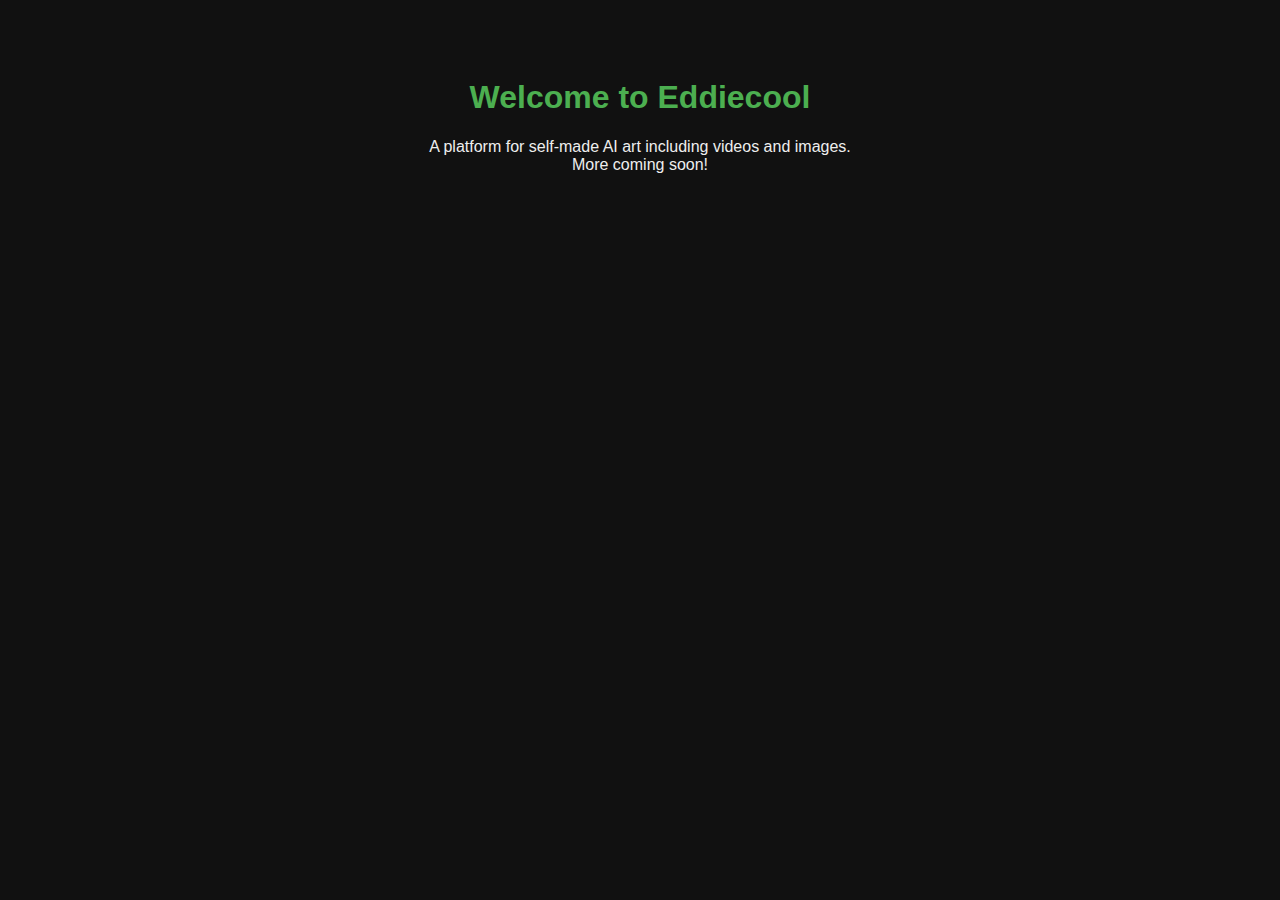
<file: index.html>
<!DOCTYPE html>
<html lang="en">
<head>
    <meta charset="UTF-8">
    <title>Eddiecool - AI Art Platform</title>
    <link rel="stylesheet" href="style.css">
</head>
<body>
    <h1>Welcome to Eddiecool</h1>
    <p>A platform for self-made AI art including videos and images.</p>
    <p>More coming soon!</p>
</body>
</html>
</file>
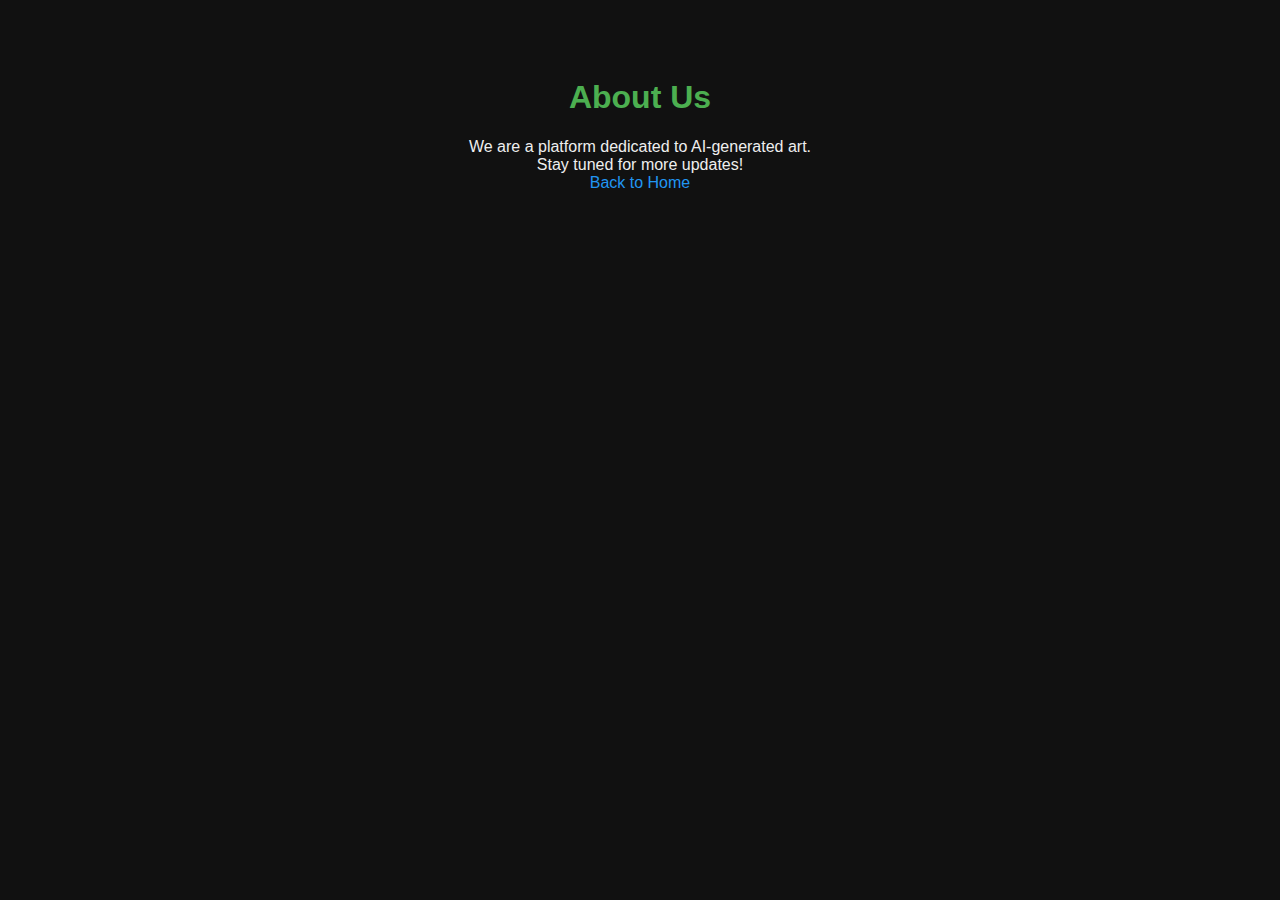
<file: about.html>
<!DOCTYPE html>
<html lang="en">
<head>
    <meta charset="UTF-8">
    <title>About Us - Eddiecool</title>
    <link rel="stylesheet" href="style.css">
</head>
<body>
    <h1>About Us</h1>
    <p>We are a platform dedicated to AI-generated art.</p>
    <p>Stay tuned for more updates!</p>
    <a href="index.html">Back to Home</a>
</body>
</html>
</file>
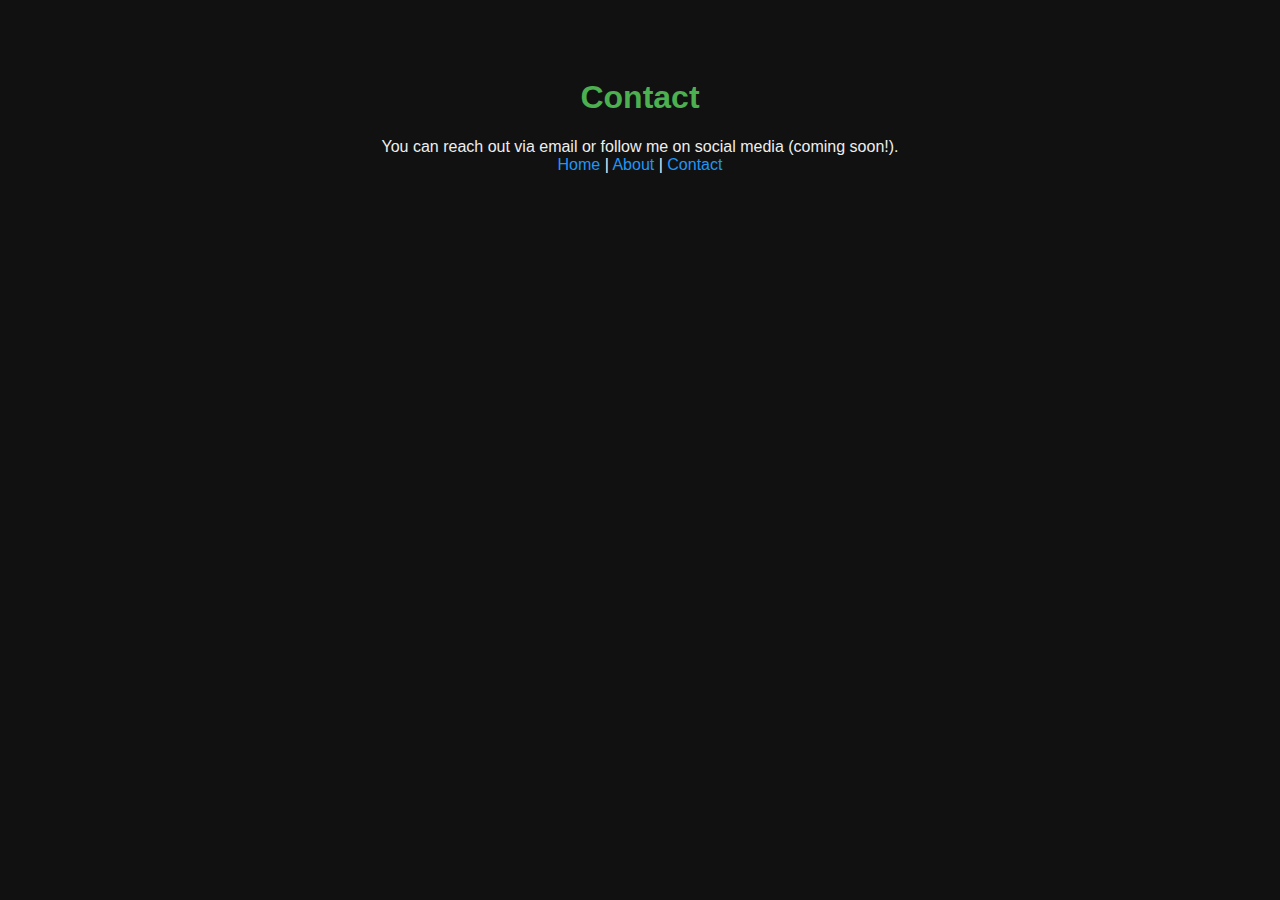
<file: contact.html>
<!DOCTYPE html>
<html lang="en">
<head>
    <meta charset="UTF-8">
    <title>Contact - Eddiecool</title>
    <link rel="stylesheet" href="style.css">
</head>
<body>
    <h1>Contact</h1>
    <p>You can reach out via email or follow me on social media (coming soon!).</p>

    <nav>
        <a href="index.html">Home</a> |
        <a href="about.html">About</a> |
        <a href="contact.html">Contact</a>
    </nav>
</body>
</html>
</file>
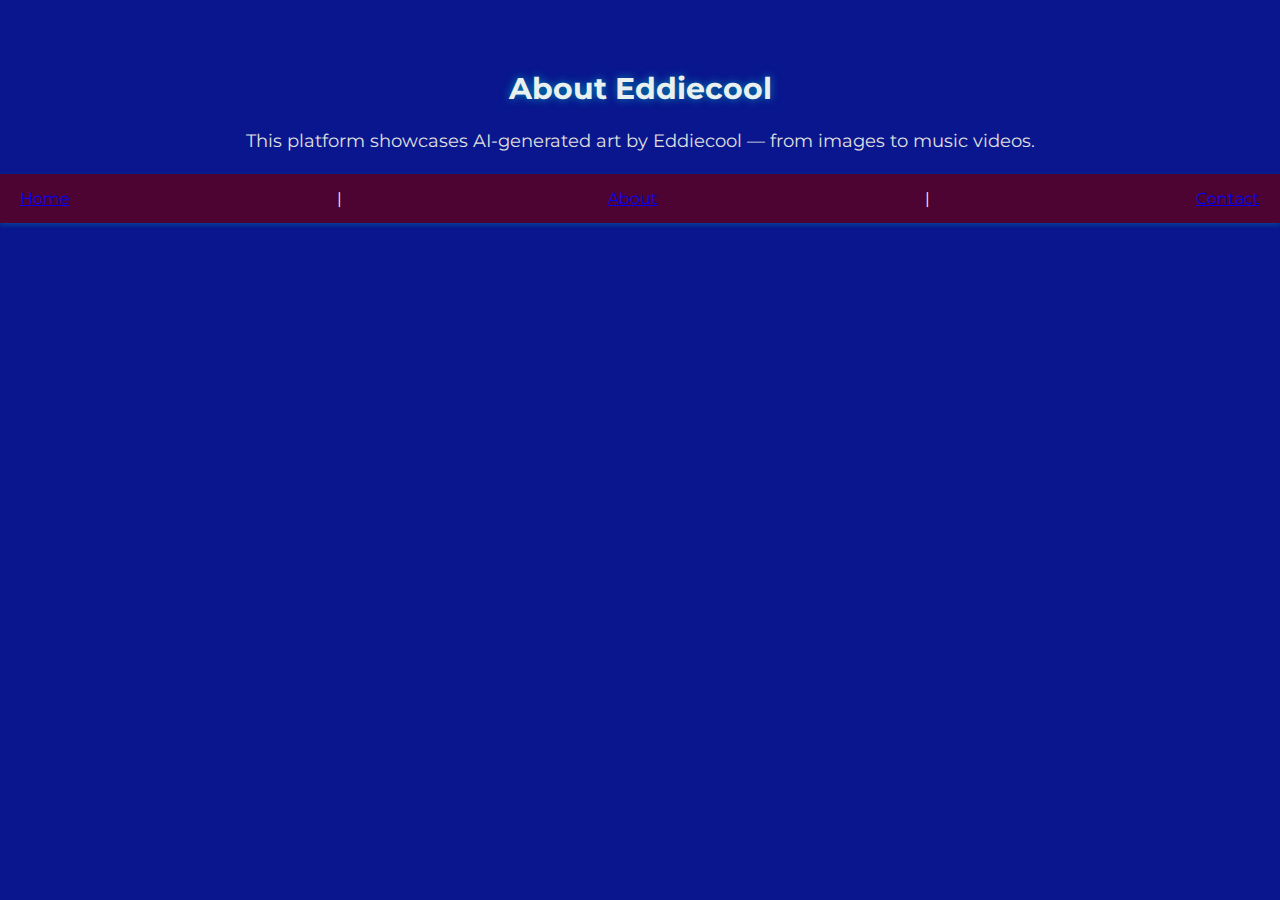
<file: docs/about.html>
<!DOCTYPE html>
<html lang="en">
<head>
    <meta charset="UTF-8">
    <title>About - Eddiecool</title>
    <link href="https://fonts.googleapis.com/css2?family=Montserrat:wght@400;700&display=swap" rel="stylesheet">
    <link rel="stylesheet" href="style.css">
</head>
<body>
    <h1>About Eddiecool</h1>
    <p>This platform showcases AI-generated art by Eddiecool — from images to music videos.</p>

    <nav>
        <a href="index.html">Home</a> |
        <a href="about.html">About</a> |
        <a href="contact.html">Contact</a>
    </nav>
</body>
</html>
</file>
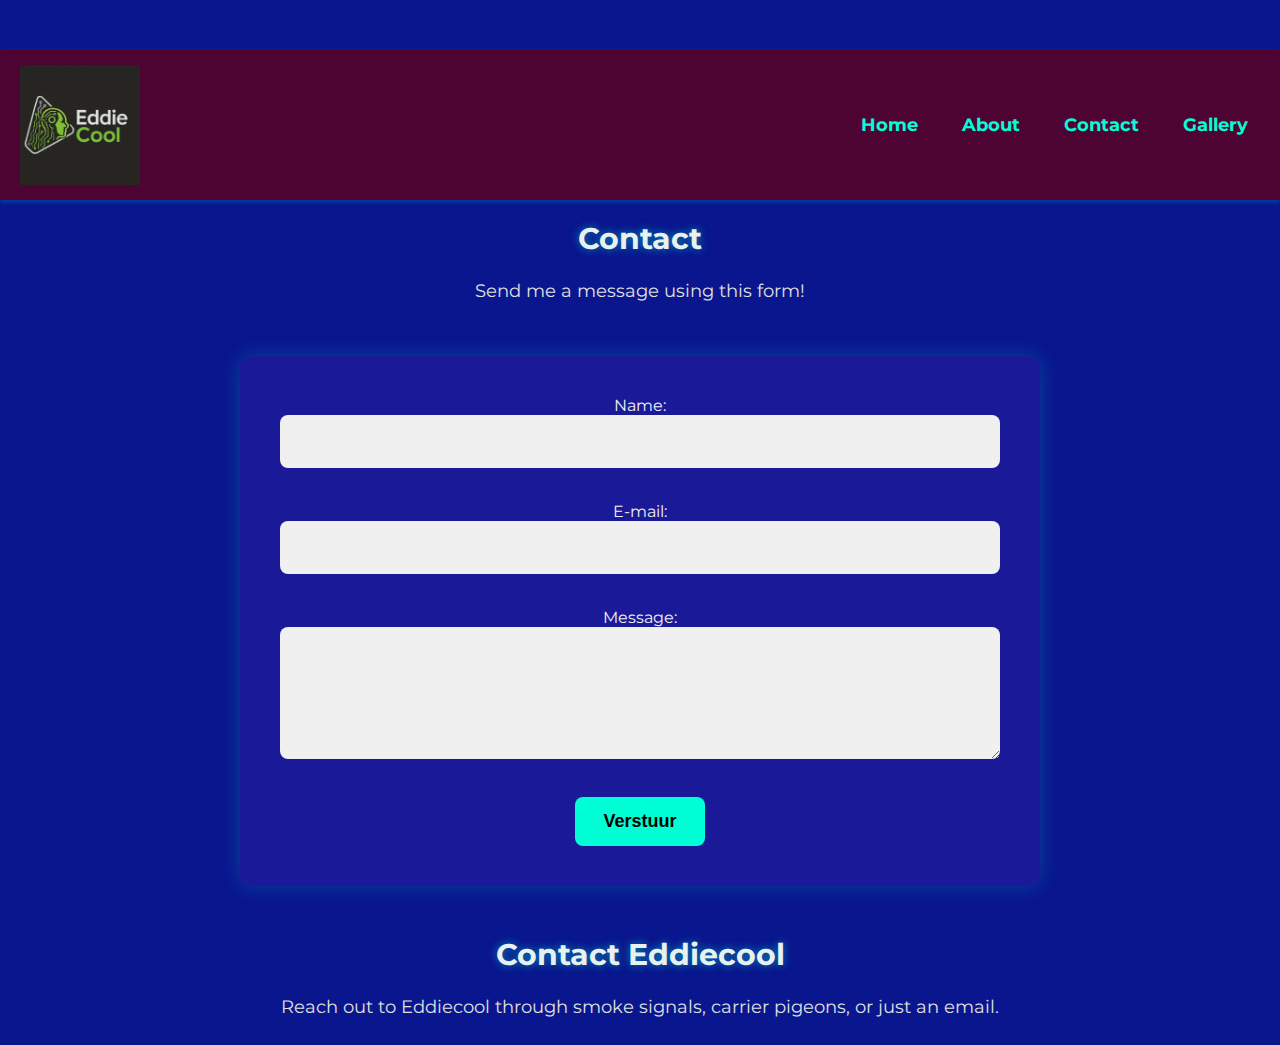
<file: docs/contact.html>
<!DOCTYPE html>
<html lang="en">
<head>
    <meta charset="UTF-8">
    <title>Contact - Eddiecool</title>
    <meta name="viewport" content="width=device-width, initial-scale=1.0">
    <link rel="stylesheet" href="style.css">
</head>
<body>

<nav>
    <div class="logo">
        <a href="index.html">
            <img src="images/logo.png" alt="Eddiecool Logo" class="logo-img">
        </a>
    </div>
    
    <span class="hamburger" id="hamburger-menu">&#9776;</span>
    <ul class="menu">
        <li><a href="index.html">Home</a></li>
        <li><a href="about.html">About</a></li>
        <li><a href="contact.html">Contact</a></li>
        <li><a href="ai_gallery.html">Gallery</a></li>
    </ul>
</nav>
    <main>
        <h1>Contact</h1>
        <p>Send me a message using this form!</p>

        <form action="https://formspree.io/f/mjkwkwgq" method="POST" class="contact-form">
            <label for="name">Name:</label><br>
            <input type="text" id="name" name="name" required><br><br>

            <label for="email">E-mail:</label><br>
            <input type="email" id="email" name="email" required><br><br>

            <label for="message">Message:</label><br>
            <textarea id="message" name="message" rows="5" required></textarea><br><br>

            <button type="submit">Verstuur</button>
        </form>
    </main>
<h1>Contact Eddiecool</h1>
<p>Reach out to Eddiecool through smoke signals, carrier pigeons, or just an email.</p>

<script>
    document.getElementById("hamburger-menu").addEventListener("click", function() {
        var menu = document.querySelector(".menu");
        menu.classList.toggle("active");
    });
</script>

</body>
</html>
</file>
<file: style.css>
body {
  background-color: #111;
  color: #eee;
  font-family: Arial, sans-serif;
  text-align: center;
  padding: 50px;
}

h1 {
  color: #00ffd5;
}

p {
  max-width: 600px;
  margin: auto;
}


h1 {
  color: #4CAF50;
}

a {
  color: #2196F3;
  text-decoration: none;
}
a:hover {
  text-decoration: underline;
}
</file>
<file: docs/style.css>
@import url('https://fonts.googleapis.com/css2?family=Montserrat:wght@400;700&display=swap');

/* Algemene body-instellingen */
body {
  margin: 0;
  padding: 0;
  overflow-x: hidden;
  background-color: #09168e;
  color: #f0f0f0;
  font-family: 'Montserrat', sans-serif;
  text-align: center;
  padding-top: 50px; /* alleen top-padding laten staan */
}

/* Logo instellingen */
.logo-img {
  width: 120px;
  height: auto;
  max-width: 200px;
  transition: width 0.3s ease;
}

/* Logo kleiner op mobiel */
@media (max-width: 768px) {
  .logo-img {
    width: 100px;
    max-width: 150px;
  }
}

/* Navigatiebalk */
nav {
  display: flex;
  justify-content: space-between;
  align-items: center;
  padding: 15px 20px;
  background-color: #4e0433;
  box-shadow: 0 2px 5px rgba(0, 255, 213, 0.2);
}

nav .logo a {
  display: flex;
  align-items: center;
  text-decoration: none;
}

/* Navigatie menu */
nav .menu {
  list-style: none;
  display: flex;
  margin: 0;
  padding: 0;
}

nav .menu li {
  margin-left: 20px;
}

nav .menu a {
  color: #00ffd5;
  text-decoration: none;
  font-size: 18px;
  font-weight: bold;
  padding: 8px 12px;
  border-radius: 5px;
  transition: color 0.3s ease, background-color 0.3s ease;
  }

nav .menu a:hover {
  background-color: #8e44ad;
  color: white;
}

/* Hamburger menu (mobiel) */
nav .hamburger {
  display: none;
  font-size: 30px;
  cursor: pointer;
  color: #00ffd5;
}

/* Hamburger actief maken op mobiel */
@media (max-width: 768px) {
  nav {
    flex-wrap: wrap;
  }

  nav .menu {
    display: none;
    flex-direction: column;
    width: 100%;
    margin-top: 10px;
  }

  nav .menu.active {
    display: flex;
    animation: fadeIn 0.4s ease forwards;
  }

  nav .menu li {
    margin: 10px 0;
    text-align: center;
  }

  nav .hamburger {
    display: block;
  }
}

/* Fade-in animatie mobiel menu */
@keyframes fadeIn {
  from { opacity: 0; transform: translateY(-10px); }
  to { opacity: 1; transform: translateY(0); }
}

/* Video-wrapper zonder padding of blauwe randjes */
.video-wrapper {
  display: flex;
  justify-content: center;
  align-items: center;
  margin: 2rem auto;
  padding: 0;
  width: 100%;
  box-sizing: border-box;
}

/* Video-container standaard (desktop: 16:9) */
.video-container {
  position: relative;
  width: 100%;
  max-width: 600px; /* verlaag van 800px naar 700px of 650px */
  padding-top: 46.25%;
  border-radius: 16px;
  overflow: hidden;
  background: rgba(0, 0, 0, 0.5);
  border: 3px solid rgba(255, 255, 255, 0.4);
  box-shadow: 0 8px 30px rgba(0, 0, 0, 0.7);
}


/* Video styling */
.video-container video {
  position: absolute;
  top: 0;
  left: 0;
  width: 100%;
  height: 100%;
  object-fit: contain; /* Was: cover */
}

/* Portrait modus op mobiel */
@media (max-width: 768px) {
  .video-container {
    max-width: 340px;
    padding-top: 115%; /* 9:16 verhouding */
  }
}

/* Play-knop */
.play-button {
  position: absolute;
  top: 50%;
  left: 50%;
  transform: translate(-50%, -50%);
  font-size: 60px;
  color: white;
  background-color: rgba(0, 0, 0, 0.5);
  border: none;
  border-radius: 50%;
  padding: 20px 25px;
  cursor: pointer;
  transition: background-color 0.3s, transform 0.3s;
  z-index: 10;
  animation: pulse 1.5s infinite;
}

.play-button:hover {
  background-color: rgba(0, 0, 0, 0.7);
  transform: translate(-50%, -50%) scale(1.1);
}

/* Pulse animatie voor play-button */
@keyframes pulse {
  0% {
    transform: translate(-50%, -50%) scale(1);
    opacity: 1;
  }
  50% {
    transform: translate(-50%, -50%) scale(1.1);
    opacity: 0.7;
  }
  100% {
    transform: translate(-50%, -50%) scale(1);
    opacity: 1;
  }
}

/* Thumbnails (optioneel voor gallery) */
.thumbnail {
  width: 150px;
  height: auto;
  margin: 10px;
  border-radius: 8px;
  transition: transform 0.3s ease;
}

.thumbnail:hover {
  transform: scale(1.05);
}

/* Fullscreen fix */
:fullscreen .video-container,
:-webkit-full-screen .video-container,
:-moz-full-screen .video-container,
:-ms-fullscreen .video-container {
  width: 100%;
  max-width: 400px;
  height: auto;
  margin: auto;
  padding-top: 150.78%;
  display: flex;
  align-items: center;
  justify-content: center;
  background: rgba(0, 0, 0, 0.9);
}
.logo-animation {
  width: 300px;
  display: block;
  margin: 0 auto;
  margin-top: 40px;
}
form {
  max-width: 600px;
  margin: 50px auto;
  padding: 20px;
  background-color: #1a1a99; /* iets lichter dan de achtergrondkleur voor contrast */
  border-radius: 12px;
  box-shadow: 0 0 20px rgba(0, 255, 213, 0.2);
}

input, textarea {
  width: 100%;
  padding: 12px;
  margin-bottom: 15px;
  border: none;
  border-radius: 8px;
  font-size: 16px;
  background-color: #f0f0f0;
  color: #000;
}

textarea {
  resize: vertical;
  min-height: 120px;
}

button {
  padding: 12px 24px;
  background-color: #00ffd5;
  color: #000;
  border: none;
  border-radius: 8px;
  font-weight: bold;
  cursor: pointer;
  transition: background-color 0.3s ease;
}

button:hover {
  background-color: #00c2a8;
}
@media (min-width: 769px) {
  form {
    max-width: 800px; /* breder op desktop */
    padding: 40px;    /* wat meer ruimte rondom */
  }

  input, textarea {
    font-size: 18px;
    padding: 16px;
  }

  button {
    font-size: 18px;
    padding: 14px 28px;
  }
}
h1 {
  font-size: 30px;
  color: #e9f1f0;
  font-weight: 700;
  text-shadow: 0 0 8px rgba(0, 255, 213, 0.5);
  margin-bottom: 20px;
 }

h2 {
  font-size: 28px;
  color: #ffffff;
  margin-top: 30px;
}

p {
  font-size: 18px;
  color: #e0e0e0;
  line-height: 1.6;
}
.intro-tekst {
  font-size: 22px;
  line-height: 1.6;
  color: #00ffd5; /* aqua neon vibe */
  margin-top: 40px;
  background-color: rgba(255, 255, 255, 0.05);
  padding: 20px;
  border-radius: 12px;
  box-shadow: 0 4px 20px rgba(0, 255, 213, 0.2);
  max-width: 800px;
  margin-left: auto;
  margin-right: auto;
}
.intro-tekst strong {
  font-size: 26px;
  color: #ffffff;
}
@keyframes fadeInSmooth {
  from {
    opacity: 0;
    transform: translateY(20px);
  }
  to {
    opacity: 1;
    transform: translateY(0);
  }
}

.intro-tekst {
  animation: fadeInSmooth 1.2s ease-in-out both;
}
* {
  box-sizing: border-box;
}
</file>
